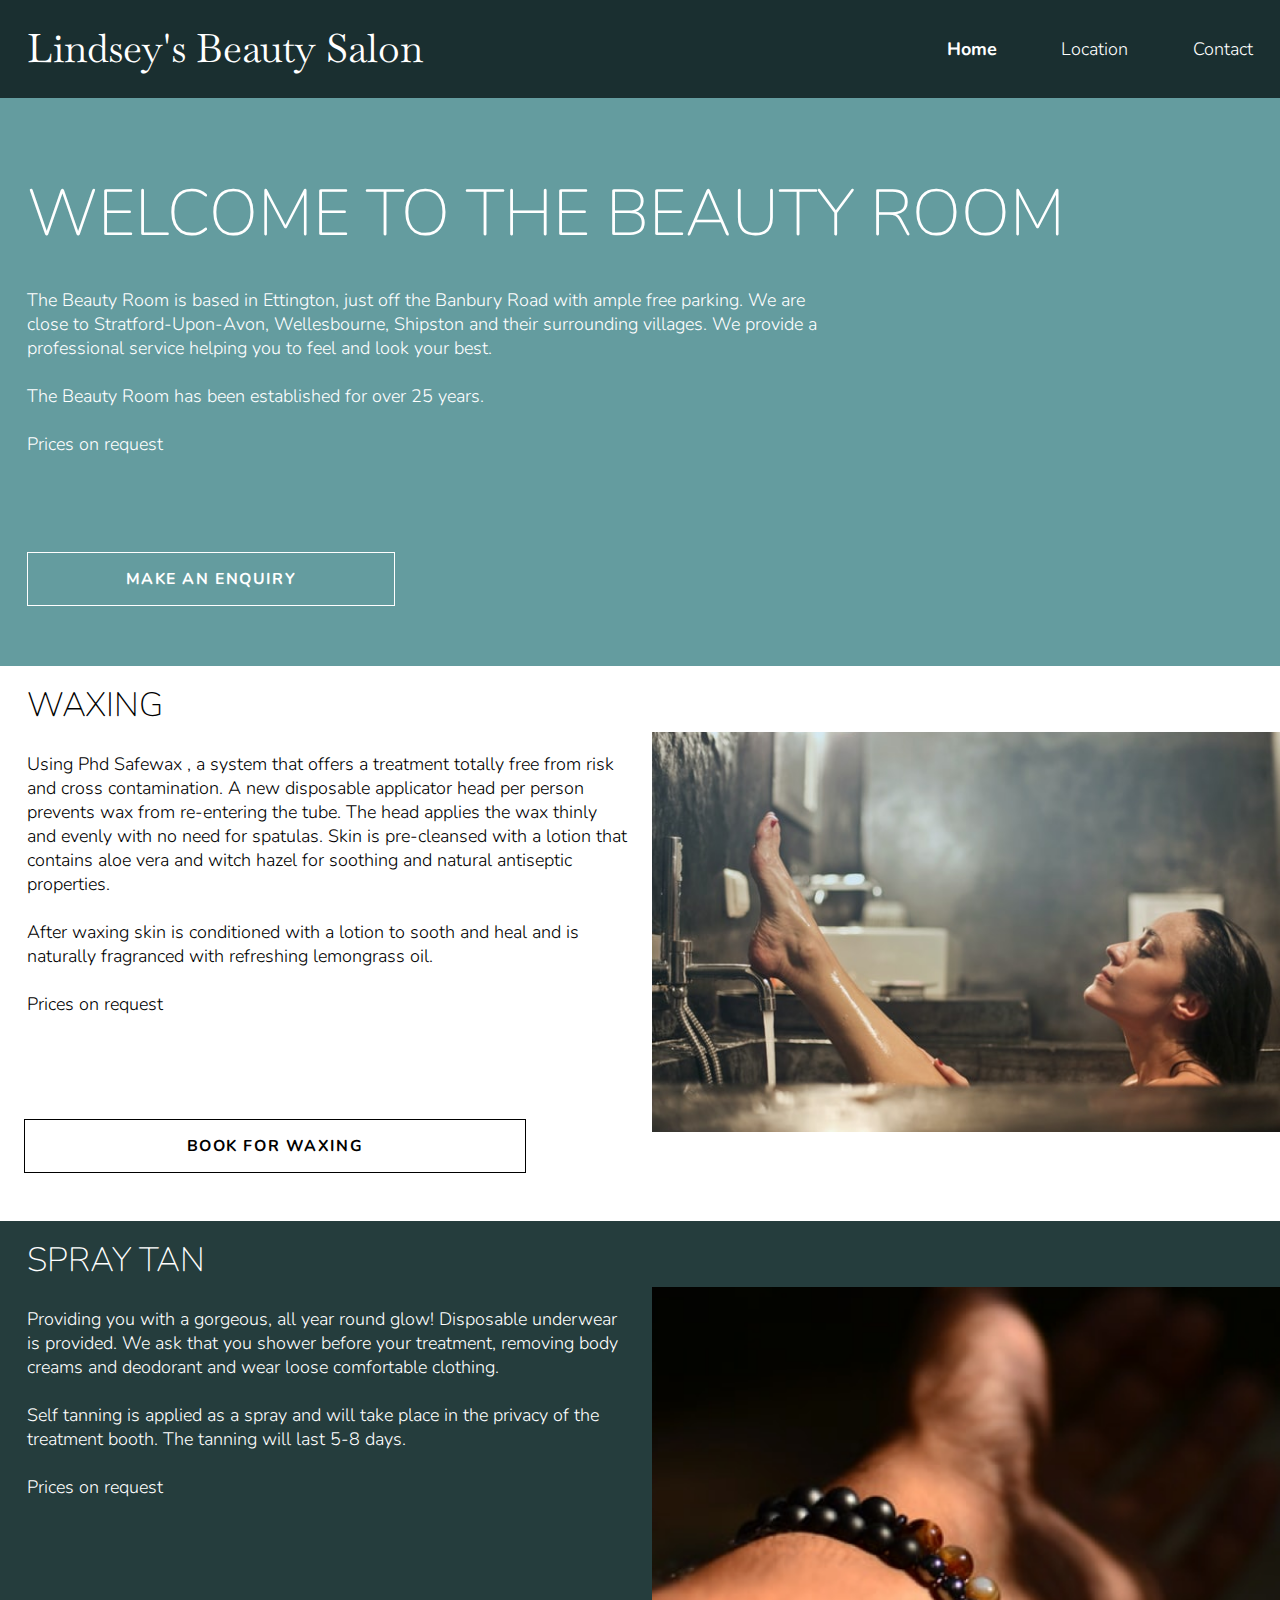
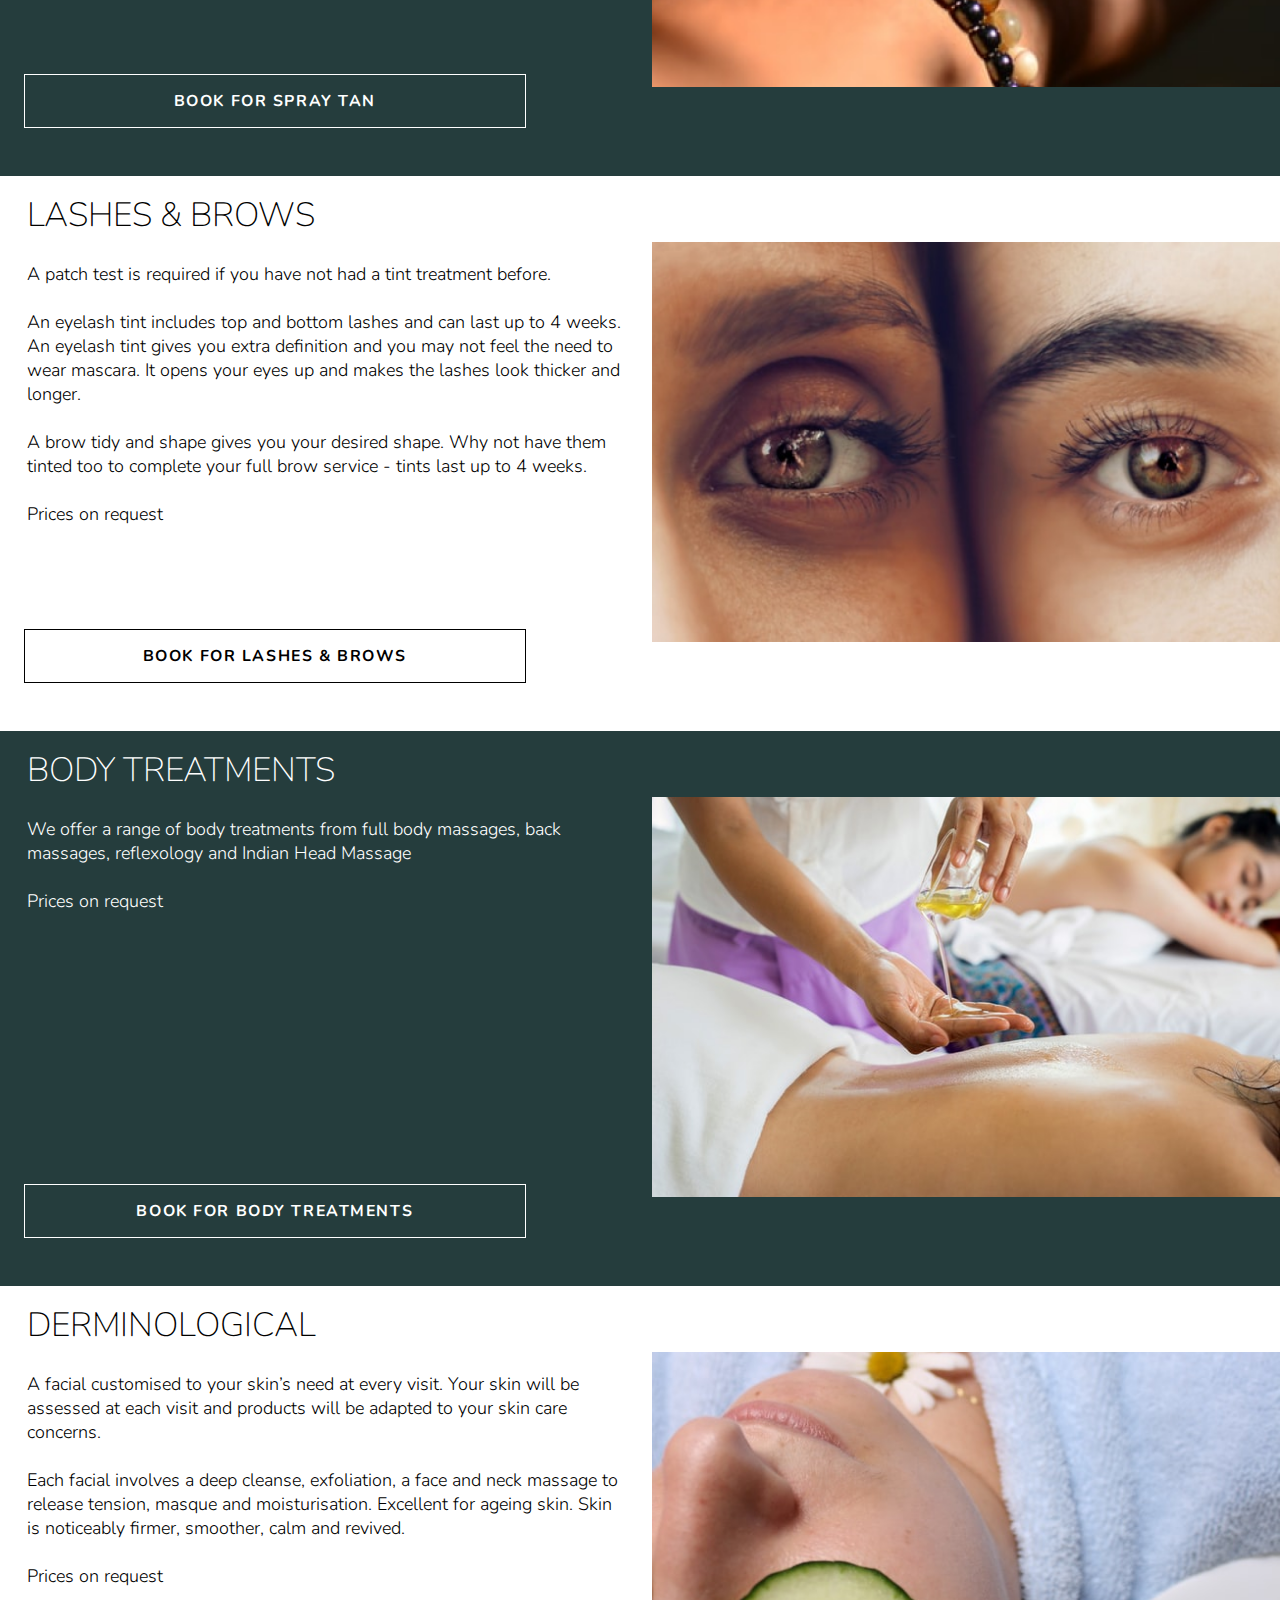
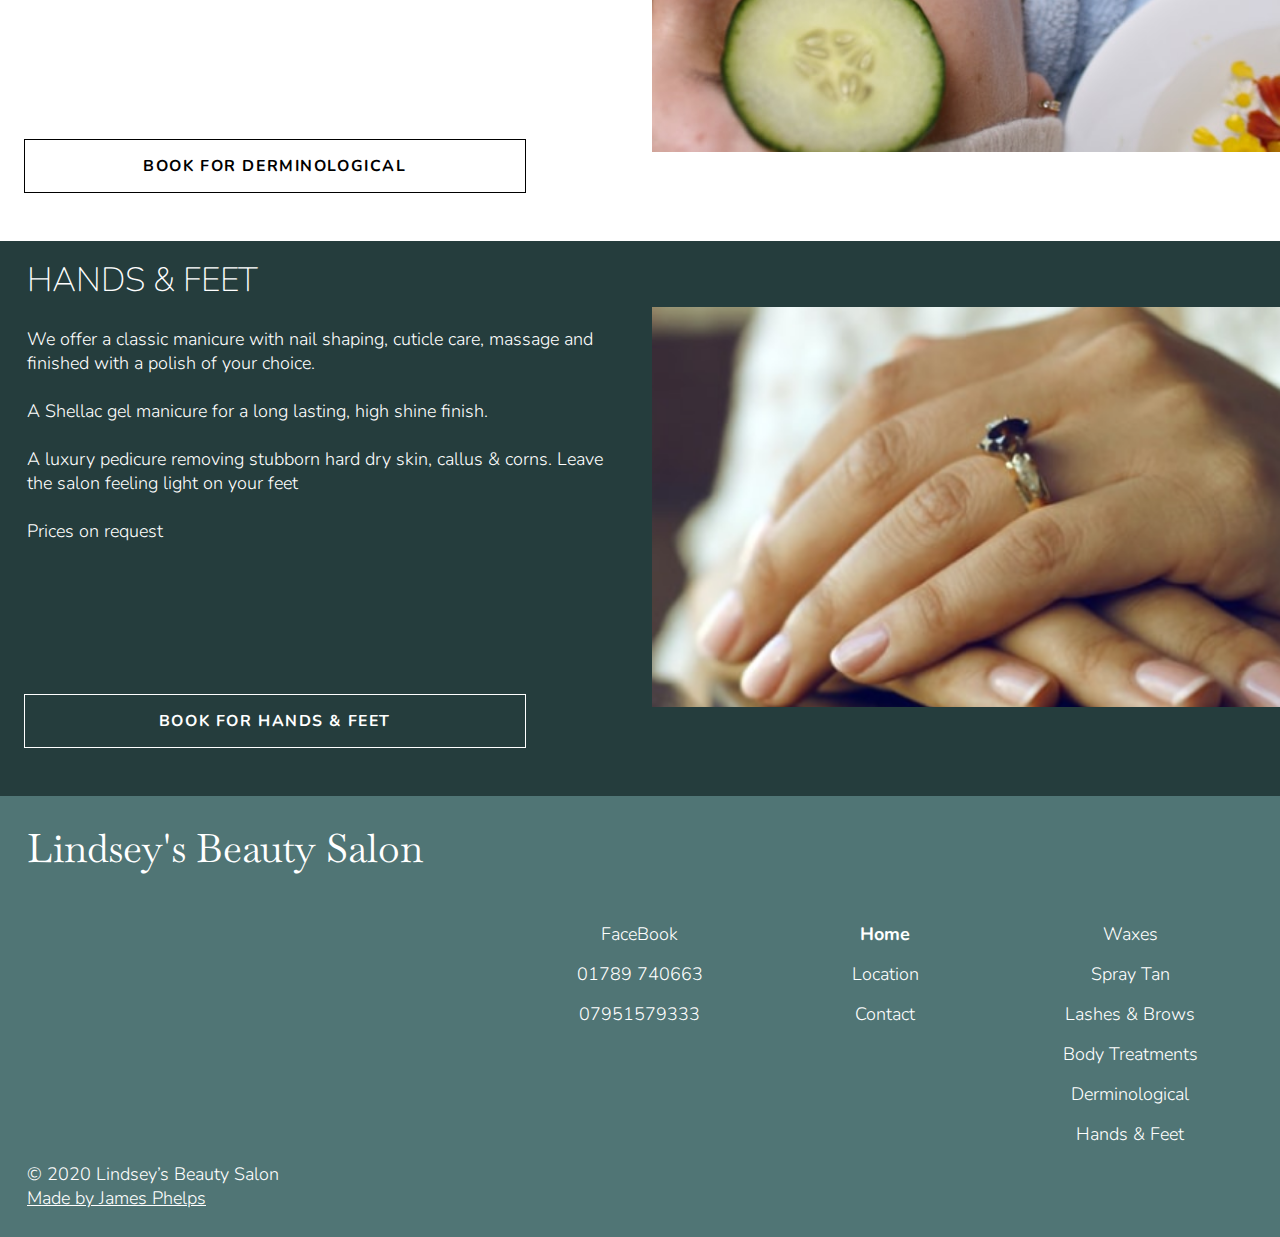
<file: index.html>
<!DOCTYPE html>
<html lang="en" dir="ltr">

<head>
  <meta charset="utf-8">
  <meta name="viewport" content="width=device-width, initial-scale=1">
  <link rel="stylesheet" href="css/styles.css">
  <!-- google fonts -->
  <link href="https://fonts.googleapis.com/css2?family=Baskervville&family=Nunito:wght@300;400;700&display=swap" rel="stylesheet">
  <title>Lindsey's Beauty Salon</title>
</head>

<body>
  <div class="hamburger-navs">
    <ul>
      <li><a href="index.html" class="active">Home</a></li>
      <li><a href="location.html">Location</a></li>
      <li><a href="contact.html">Contact</a></li>
    </ul>
  </div>
  <div class="header-main">
    <div class="title">
      <a href="index.html" class="logo">Lindsey's Beauty Salon</a>
      <img src="img/menu-icon.svg" class="menu-icon">
      <nav>
        <ul>
          <li><a href="index.html" class="active">Home</a></li>
          <li><a href="location.html">Location</a></li>
          <li><a href="contact.html">Contact</a></li>
        </ul>
      </nav>
    </div>
  </div>
  <header>
    <div class="container">
      <div class="hero-content">
        <h1>Welcome To The Beauty Room</h1>
        <div class="p-hero">
          <p>The Beauty Room is based in Ettington, just off the Banbury Road with ample free parking.  We are close to Stratford-Upon-Avon, Wellesbourne, Shipston and their surrounding villages.  We provide a professional service helping you to feel and look your best.</p><br />
          <p>The Beauty Room has been established for over 25 years.</p><br />
          <p>Prices on request</p>
        </div>
        <button id="appointmentBtn" onclick="window.location.href='booking.php'">Make an enquiry</button>
      </div>
      <div class="hash-links">
        <a href="#waxing" class="hash-mobile">Waxing</a>
        <a href="#tanning" class="hash-mobile">Spray Tan</a>
        <a href="#lashes" class="hash-mobile">Lashes & Brows</a>
        <a href="#body-treatments" class="hash-mobile">Body Treatments</a>
        <a href="#facial" class="hash-mobile">Derminological</a>
        <a href="#manicure" class="hash-mobile">Hands & Feet</a>
      </div>
    </div>
  </header>
  <main>

    <div class="white-bg">
      <div class="main-cards waxing-container">
        <img id="waxing" class="waxing-img" src="img/waxing.jpg" alt="waxed legs">
        <div class="main-text">
          <h2>Waxing</h2>
          <p>Using Phd Safewax , a system that offers a treatment totally free from risk and cross contamination.  A new disposable applicator head per person prevents wax from re-entering the tube.  The head applies the wax thinly and evenly with no need for spatulas.  Skin is pre-cleansed with a lotion that contains aloe vera and witch hazel for soothing and natural antiseptic properties.</p><br />
          <p>After waxing skin is conditioned with a lotion to sooth and heal and is naturally fragranced with refreshing lemongrass oil.</p><br />
          <p>Prices on request</p>
        </div>
        <button id="waxingBtn" class="black-btn" onclick="window.location.href='booking.php'">Book for Waxing</button>
      </div>
    </div>
    <div class="blue-bg">
      <div class="main-cards tanning-container">
        <img id="tanning" class="tanning-img" src="img/tanning.png" alt="tanned arm">
        <div class="main-text tanning-txt">
          <h2>Spray Tan</h2>
          <p>Providing you with a gorgeous, all year round glow!  Disposable underwear is provided.  We ask that you shower before your treatment, removing body creams and deodorant and wear loose comfortable clothing.</p><br />
          <p>Self tanning is applied as a spray and will take place in the privacy of the treatment booth.  The tanning will last 5-8 days.</p><br />
          <p>Prices on request</p>
        </div>
        <button id="tanningBtn" class="white-btn" onclick="window.location.href='booking.php'">Book for Spray Tan</button>
      </div>
    </div>

    <div class="white-bg">
      <div class="main-cards lashes-container">
        <img id="lashes" class="lashes-img" src="img/lashes.png" alt="eyes">
        <div class="main-text lashes-txt">
          <h2>Lashes & Brows</h2>
          <p>A patch test is required if you have not had a tint treatment before.</p><br />
          <p>An eyelash tint includes top and bottom lashes and can last up to 4 weeks.  An eyelash tint gives you extra definition and you may not feel the need to wear mascara.  It opens your eyes up and makes the lashes look thicker and longer.</p><br />
          <p>A brow tidy and shape gives you your desired shape.  Why not have them tinted too to complete your full brow service - tints last up to 4 weeks.</p><br />
          <p>Prices on request</p>
        </div>
        <button id="lashesBtn" class="black-btn" onclick="window.location.href='booking.php'">Book for Lashes & Brows</button>
      </div>
    </div>

    <div class="blue-bg">
      <div class="main-cards body-container">
        <img id="body-treatments" class="body-img" src="img/body-treatments.jpg" alt="woman getting massage">
        <div class="main-text body-txt">
          <h2>Body Treatments</h2>
          <p>We offer a range of body treatments from  full body massages, back massages, reflexology and Indian Head Massage</p><br />
          <p>Prices on request</p>
        </div>
        <button id="bodyTreatmentsBtn" class="white-btn" onclick="window.location.href='booking.php'">Book for Body Treatments</button>
      </div>
    </div>

    <div class="white-bg">
      <div class="main-cards facial-container">
        <img id="facial" class="facial-img" src="img/facial.jpg" alt="relaxing woman">
        <div class="main-text facial-txt">
          <h2>Derminological</h2>
          <p>A facial customised to your skin’s need at every visit.  Your skin will be assessed at each visit and products will be adapted to your skin care concerns.</p><br />
          <p>Each facial involves a deep cleanse, exfoliation, a face and neck massage to release tension, masque and moisturisation.  Excellent for ageing skin.  Skin is noticeably firmer, smoother, calm and revived.</p><br />
          <p>Prices on request</p>
        </div>
        <button id="facialBtn" class="black-btn" onclick="window.location.href='booking.php'">Book for Derminological</button>
      </div>
    </div>

    <div class="blue-bg">
      <div class="main-cards manicure-container">
        <img id="manicure" class="manicure-img" src="img/nails.png" alt="hands">
        <div class="main-text manicure-txt">
          <h2>Hands & Feet</h2>
          <p>We offer a classic manicure with nail shaping, cuticle care, massage and finished with a polish of your choice.</p><br />
          <p>A Shellac gel manicure for a long lasting, high shine finish.</p><br />
          <p>A luxury pedicure removing stubborn hard dry skin, callus & corns.  Leave the salon feeling light on your feet</p><br />
          <p>Prices on request</p>
        </div>
        <button id="manicureBtn" class="white-btn" onclick="window.location.href='booking.php'">Book for Hands & Feet</button>
      </div>
    </div>
  </main>
  <footer>
    <div class="footer-container">
      <div class="logo">Lindsey's Beauty Salon</div>
      <div class="footer-links">
        <ul>
          <li><a href="index.html" class="active">Home</a></li>
          <li><a href="location.html">Location</a></li>
          <li><a href="contact.html">Contact</a></li>
        </ul>
      </div>
      <div class="hash-footer-links">
        <ul>
          <li><a href="#waxing">Waxes</a></li>
          <li><a href="#tanning">Spray Tan</a></li>
          <li><a href="#lashes">Lashes & Brows</a></li>
          <li><a href="#body-treatments">Body Treatments</a></li>
          <li><a href="#facial">Derminological</a></li>
          <li><a href="#manicure">Hands & Feet</a></li>
        </ul>
      </div>
      <div class="footer-contacts">
        <ul>
          <li><a href="https://www.facebook.com/lindseysbeautyroom/" target="_blank">FaceBook</a></li>
          <li><a href="tel:01789 740663">01789 740663</a></li>
          <li><a href="tel:07951579333">07951579333</a></li>
        </ul>
      </div>
      <div class="misc-footer">
        <p>© 2020 Lindsey’s Beauty Salon </p>
        <a class="designer" href="http://www.linkedin.com/in/james-phelps1995" target="_blank">Made by James Phelps</a>
      </div>
    </div>
  </footer>

  <script src="js/script.js"></script>
</body>

</html>
</file>
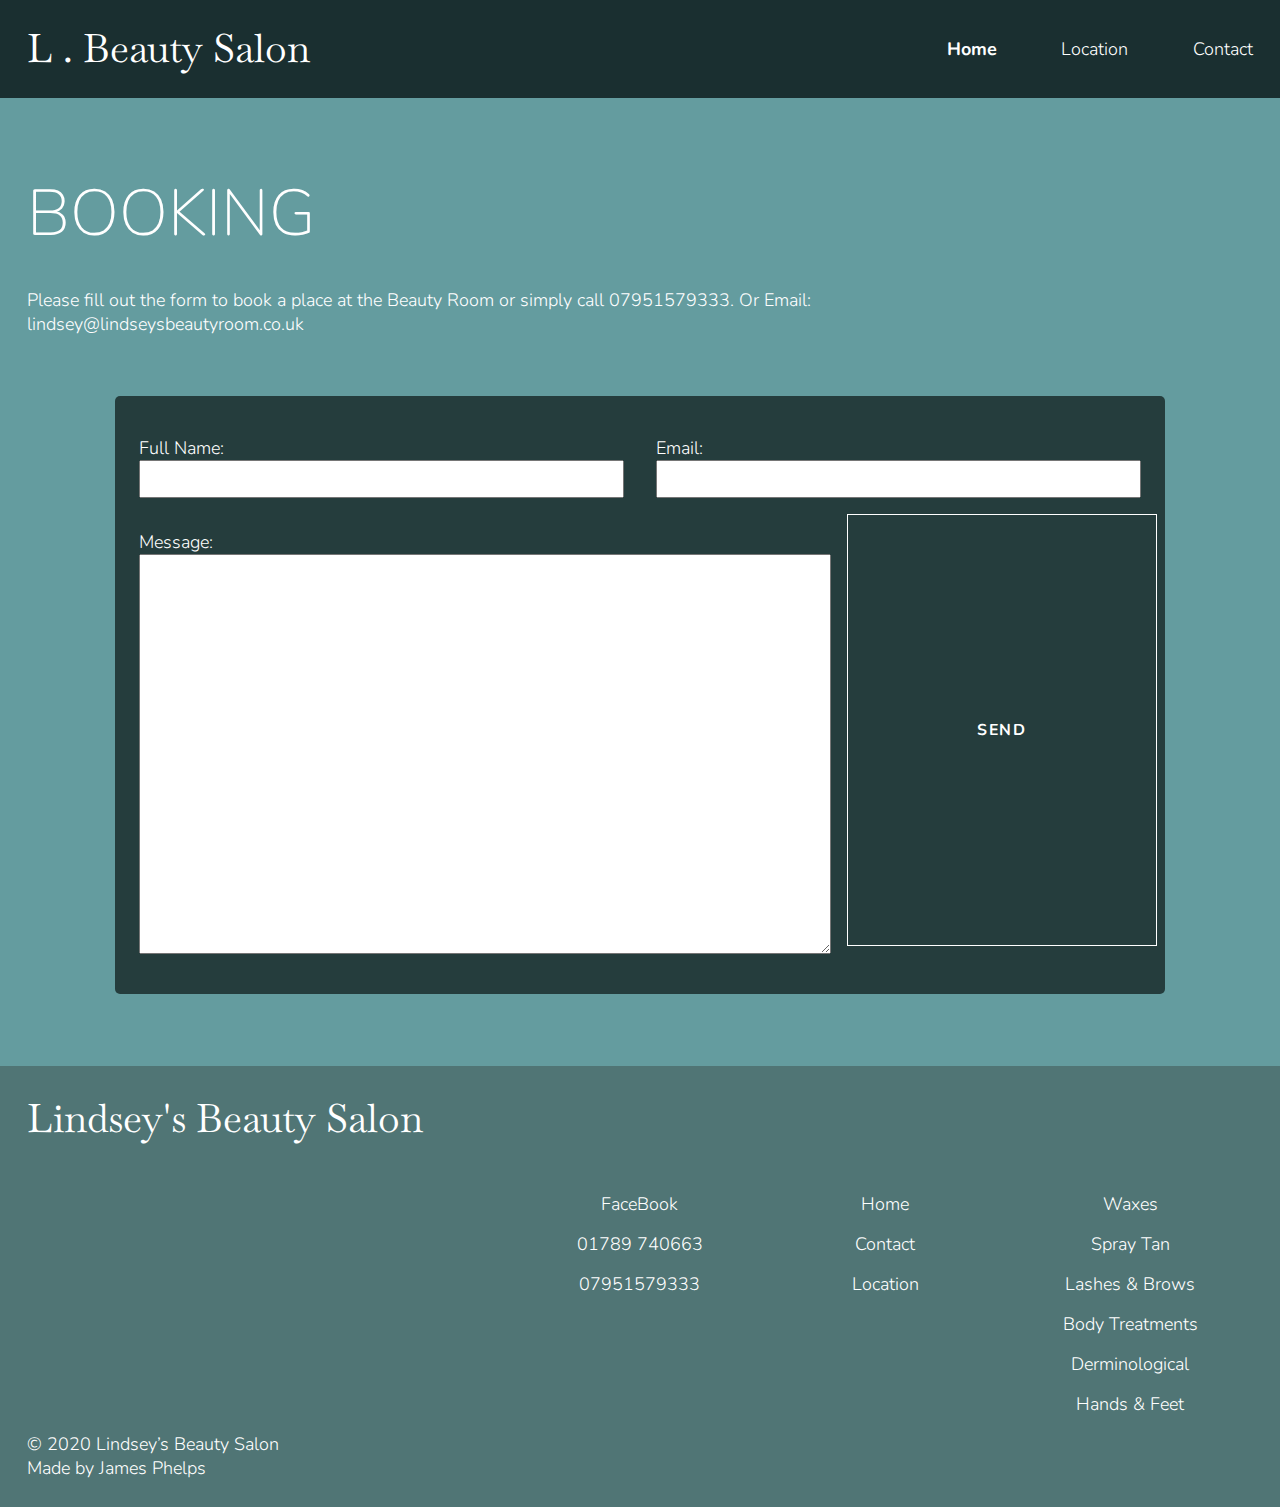
<file: booking.html>
<!DOCTYPE html>
<html lang="en" dir="ltr">

<head>
  <meta charset="utf-8">
  <meta name="viewport" content="width=device-width, initial-scale=1">
  <link rel="stylesheet" href="css/styles.css">
  <!-- google fonts -->
  <link href="https://fonts.googleapis.com/css2?family=Baskervville&family=Nunito:wght@300;400;700&display=swap" rel="stylesheet">
  <title>Lindsey's Beauty Salon</title>
</head>

<body>
  <div class="hamburger-navs">
    <ul>
      <li><a href="index.html" class="active">Home</a></li>
      <li><a href="location.html">Location</a></li>
      <li><a href="contact.html">Contact</a></li>
    </ul>
  </div>
  <div class="header-main">
    <div class="title">
      <a href="index.html" class="logo">L . Beauty Salon</a>
      <img src="img/menu-icon.svg" class="menu-icon">
      <nav>
        <ul>
          <li><a href="index.html" class="active">Home</a></li>
          <li><a href="location.html">Location</a></li>
          <li><a href="contact.html">Contact</a></li>
        </ul>
      </nav>
    </div>
  </div>
  <header>
    <div class="container">
      <div class="hero-content">
        <h1>Booking</h1>
        <div>
          <p class="booking-hero">Please fill out the form to book a place at the Beauty Room or simply call 07951579333. Or Email: lindsey@lindseysbeautyroom.co.uk</p><br />
        </div>
      </div>
    </div>
  </header>
  <main class="booking-bg">
    <form class="" action="index.html" method="post">
      <li>
        <label for="name">Full Name:</label>
        <input type="text" name="name">
      </li>
      <li>
        <label for="email">Email:</label>
        <input type="email" name="email">
      </li>
      <li>
        <label for="message">Message:</label>
        <textarea name="message"></textarea>
      </li>
      <button type="button" name="button">Send</button>
    </form>
  </main>
  <footer>
    <div class="footer-container">
      <div class="logo">Lindsey's Beauty Salon</div>
      <div class="footer-links">
        <ul>
          <li><a href="">Home</a></li>
          <li><a href="">Contact</a></li>
          <li><a href="">Location</a></li>
        </ul>
      </div>
      <div class="hash-footer-links">
        <ul>
          <li><a href="">Waxes</a></li>
          <li><a href="">Spray Tan</a></li>
          <li><a href="">Lashes & Brows</a></li>
          <li><a href="">Body Treatments</a></li>
          <li><a href="">Derminological</a></li>
          <li><a href="">Hands & Feet</a></li>
        </ul>
      </div>
      <div class="footer-contacts">
        <ul>
          <li><a href="">FaceBook</a></li>
          <li><a href="">01789 740663</a></li>
          <li><a href="">07951579333</a></li>
        </ul>
      </div>
      <div class="misc-footer">
        <p>© 2020 Lindsey’s Beauty Salon </p>
        <p>Made by James Phelps</p>
      </div>
    </div>
  </footer>

  <script src="js/script.js"></script>
</body>

</html>
</file>
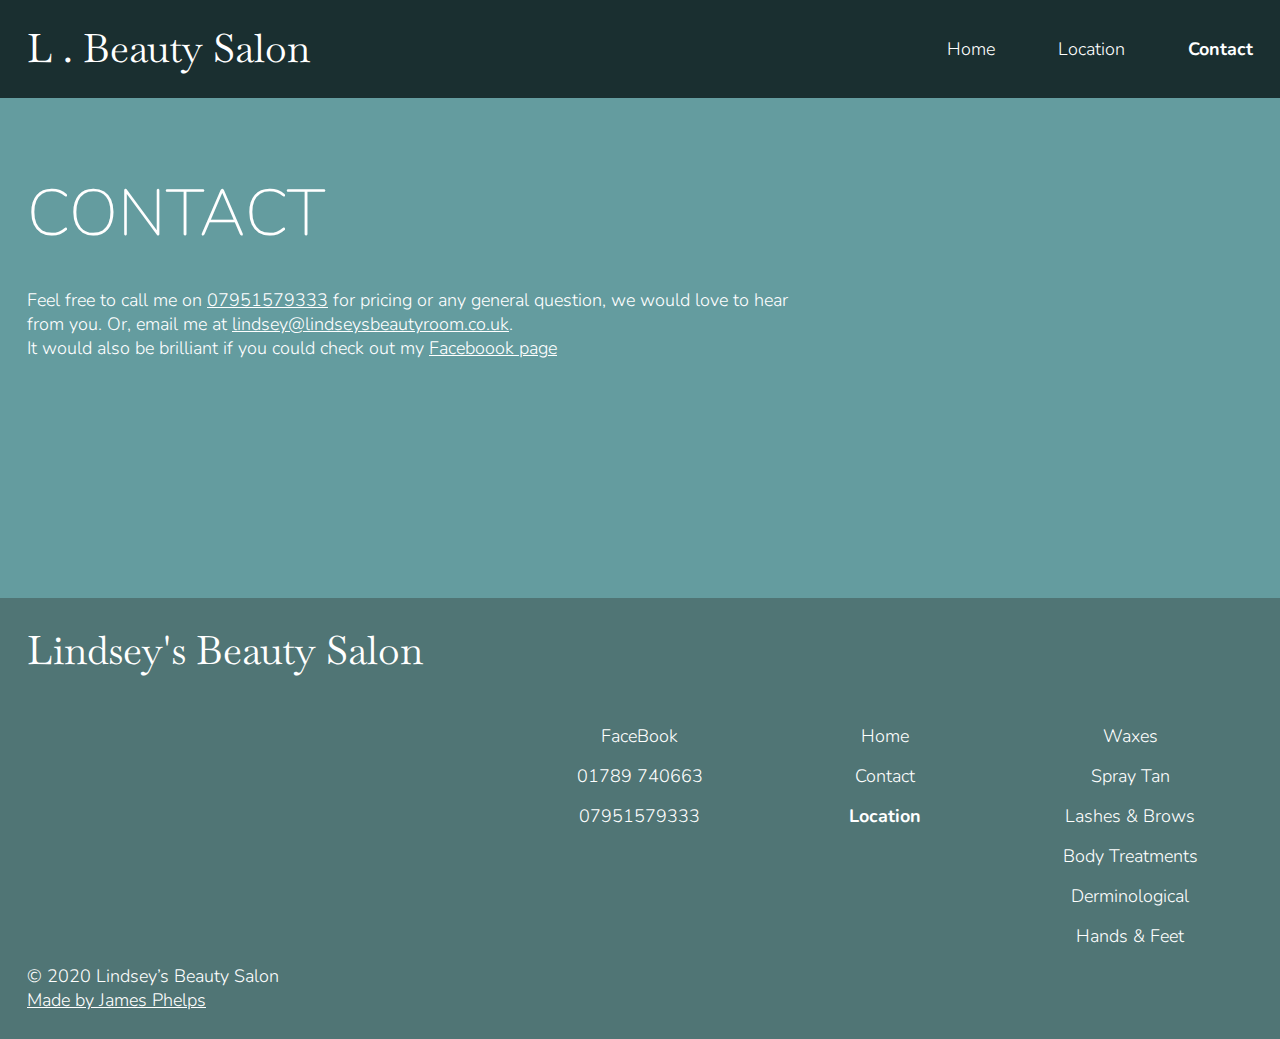
<file: contact.html>
<!DOCTYPE html>
<html lang="en" dir="ltr">

<head>
  <meta charset="utf-8">
  <meta name="viewport" content="width=device-width, initial-scale=1">
  <link rel="stylesheet" href="css/styles.css">
  <!-- google fonts -->
  <link href="https://fonts.googleapis.com/css2?family=Baskervville&family=Nunito:wght@300;400;700&display=swap" rel="stylesheet">
  <title>Lindsey's Beauty Salon</title>
</head>

<body>
  <div class="hamburger-navs">
    <ul>
      <li><a href="index.html">Home</a></li>
      <li><a href="location.html">Location</a></li>
      <li><a href="contact.html" class="active">Contact</a></li>
    </ul>
  </div>
  <div class="header-main">
    <div class="title">
      <a href="index.html" class="logo">L . Beauty Salon</a>
      <img src="img/menu-icon.svg" class="menu-icon">
      <nav>
        <ul>
          <li><a href="index.html">Home</a></li>
          <li><a href="location.html">Location</a></li>
          <li><a href="contact.html" class="active">Contact</a></li>
        </ul>
      </nav>
    </div>
  </div>
  <header class="contact">
    <div class="container">
      <div class="hero-content">
        <h1>Contact</h1>
        <div>
          <p class="contact-hero">Feel free to call me on <a href="tel:07951579333">07951579333</a> for pricing or any general question, we would love to hear from you. Or, email me at <a href = "mailto:lindsey@lindseysbeautyroom.co.uk">lindsey@lindseysbeautyroom.co.uk</a>. <br />It would also be brilliant if you could check out my <a href="https://www.facebook.com/lindseysbeautyroom/" target="_blank">Faceboook page</a></p><br />
        </div>
      </div>
    </div>
  </header>
  <footer>
    <div class="footer-container">
      <div class="logo">Lindsey's Beauty Salon</div>
      <div class="footer-links">
        <ul>
          <li><a href="index.html">Home</a></li>
          <li><a href="location.html">Contact</a></li>
          <li><a href="contact.html" class="active">Location</a></li>
        </ul>
      </div>
      <div class="hash-footer-links">
        <ul>
          <li><a href="#">Waxes</a></li>
          <li><a href="#">Spray Tan</a></li>
          <li><a href="#">Lashes & Brows</a></li>
          <li><a href="#">Body Treatments</a></li>
          <li><a href="#">Derminological</a></li>
          <li><a href="#">Hands & Feet</a></li>
        </ul>
      </div>
      <div class="footer-contacts">
        <ul>
          <li><a href="https://www.facebook.com/lindseysbeautyroom/" target="_blank">FaceBook</a></li>
          <li><a href="tel:01789 740663">01789 740663</a></li>
          <li><a href="tel:07951579333">07951579333</a></li>
        </ul>
      </div>
      <div class="misc-footer">
        <p>© 2020 Lindsey’s Beauty Salon </p>
        <a class="designer" href="http://www.linkedin.com/in/james-phelps1995" target="_blank">Made by James Phelps</a>
      </div>
    </div>
  </footer>

  <script src="js/script.js"></script>
</body>

</html>
</file>
<file: css/styles.css>
/* mobile first design */
/* all site */
:root {
  font-size: 16px;
}

* {
  padding: 0;
  margin: 0;
  box-sizing: border-box;
}

body {
  color: white;
  font-family: 'Nunito', sans-serif;
  font-size: 1rem;
  font-weight: 300;
}

button,
.form-btn {
  display: block;
  width: 100%;
  padding: 15px 22px;
  font-size: 0.875rem;
  text-transform: uppercase;
  letter-spacing: 0.1em;
  border: none;
  border-radius: 3px;
  font-family: inherit;
  font-weight: bold;
  cursor: pointer;
}

a {
  color: inherit;
}

h1,
h2 {
  text-transform: uppercase;
  font-weight: lighter;
}

h1 {
  font-size: 2.1875rem;
  margin-bottom: 0.46em;
}

h2 {
  font-size: 1.875rem;
}

/* header */

.header-main {
  z-index: 1000;
  position: sticky;
  top: 0;
  background-color: #1A2F30;
  padding: 1.3em 1.5em 1.3em;
}

.addNav {
  display: block !important;
}

.addMargin {
  padding-right: 20px;
}

.hamburger-navs {
  z-index: 1000;
  display: none;
  font-size: 24px;
  position: fixed;
  text-align: left;
  left: 0px;
  top: 86px;
  width: 100%;
  height: 100%;
  padding: 64px;
  background-color: #1A2F30;
  border-radius: 0;
  opacity: 0.99;
}

.hamburger-navs li {
  padding-bottom: 64px;
}

header {
  background-color: #649C9F;
  background-size: cover;
  background-position: center;

  padding: 1.3em 1.5em .5em;
}

nav {
  display: none;
  width: 25%;
}

nav li,
.hamburger-navs li {
  list-style: none;
}

.hamburger-navs a,
nav a,
footer a {
  text-decoration: none;
}

/* footer */
footer {
  background-color: #507575;
}

.footer-container {
  display: grid;
  grid-template-columns: repeat(2, 1fr);
  grid-template-rows: repeat(4, auto);
  padding: 1.5em;
}

footer li {
  text-align: center;
  list-style: none;
  margin-bottom: 16px;
}

.container,
.main-cards,
.footer-container {
  margin: auto;
  max-width: 1300px;
}

.title {
  max-width: 1300px;
  margin: auto;
  display: flex;
}

.active {
  font-weight: bold;
}

.logo {
  margin-right: auto;
  text-decoration: none;
  font-family: 'Baskervville', serif;
  font-size: 2.1875rem;
}

.menu-icon {
  cursor: pointer;
  margin-left: auto;
}

.hero-content {
  margin: 1.5em 0;
}

.hero-content button {
  margin: 1.5em 0 0;
  background-color: white;
}

.hero-content button:hover,
form button:hover {
  background-color: #BFBFBF;
}

.hash-links {
  font-size: 0.835rem;
  display: flex;
  flex-wrap: wrap;
}

.hash-links a,
.main a {
  margin-right: 0.625em;
  display: inline-block;
  text-decoration: none;
  text-transform: uppercase;
  border: 1px solid white;
  border-radius: 3px;
  margin-bottom: 1em;
  padding: 0.65em 1.2em;
}

.hash-links a:active {
  background-color: #1A2F30;
  border-color: #1A2F30;
}

/* main content */
main h2 {
  margin: 16px 0 24px;
}

.main-cards img {
  width: 100%;
  height: 240px;
  object-fit: cover;
}

.main-cards {
  padding-bottom: 24px;
}

.main-cards button {
  max-width: 80%;
  margin: 16px 24px 0;
}

.main-text {
  min-height: 50vh;
  padding: 0 1.5em;
}

.white-bg {
  color: black;
}

.blue-bg {
  background-color: #253D3D;
  color: white;
}

.black-btn {
  background-color: black;
  color: white;
}

.black-btn:hover {
  background-color: #505050;
}

.white-btn {
  color: black;
  background-color: white;
}

.white-btn:hover {
  background-color: #BFBFBF;
}

/* footer */
footer > * {
  margin-bottom: 16px;
}

footer .logo {
  text-align: center;
  grid-column: 1/3;
  margin-bottom: 48px;
}

.footer-links {
  grid-column: 1/2;
}

.hash-footer-links {
  grid-column: 2/3;
}

.footer-contacts {
  grid-column: 1/2;
}

.misc-footer {
  grid-column: 1/-1;
}

.designer {
  text-decoration: underline;
}

/* small screens  */
@media (max-width: 414px) {
  .logo {
    font-size: 1.64rem;
    margin-top: auto;
    margin-bottom: auto;
  }
}


/* tablet  */
@media (min-width: 668px) {
  /* all */
  .container {
    display: grid;
    grid-template-rows: repeat(3, auto);
    grid-template-columns: repeat(8, 1fr);
  }

  /* header */
  h1 {
    font-size: 3.4375rem;
  }
  .title {
    grid-column: 1/-1;
  }
  .menu-icon {
    width: 40px;
    height: 40px;
  }

  /* hero */
  .hero-content {
    grid-column: 1/8;
  }
  .hash-links {
    display: none;
  }
  .hero-content button {
    width: 50%;
  }

  /* main */
  .main-cards {
    position: relative;

    display: grid;
    grid-gap: 24px;
    grid-template-columns: repeat(8, 1fr);
    grid-template-rows: repeat(2, auto);
  }
  .main-text {
    grid-column: 1/5;
    grid-row: 1/2;
    padding: 0;
    min-height: 30vh;
    padding-left: 1.5em;
  }
  .main-cards img {
    margin-top: auto;
    margin-bottom: auto;
    width: 100%;
    height: 300px;
    grid-column: 5/9;
    grid-row: 1/3;
  }
  .main-cards button {
    margin: 24px 1.5em;
    grid-column: 1/5;
  }

  /* footer */
  .footer-container {
    grid-template-columns: 2fr repeat(3, 1fr);
    grid-template-rows: repeat(4, auto);
  }

  footer .logo {
    text-align: center;
    grid-column: 1/3;
  }

  .footer-links {
    grid-column: 3/4;
    grid-row: 2/3;
  }

  .hash-footer-links {
    grid-column: 4/5;
    grid-row: 2/3;
  }

  .footer-contacts {
    grid-column: 2/3;
  }

  .misc-footer {
    grid-column: 1/-1;
  }


}


/* large screens */
@media (min-width: 1024px) {
  nav {
    display: inline-block;
    margin-top: auto;
    margin-bottom: auto;
  }

  nav ul {
    display: flex;
    justify-content: space-between;
  }

  h1 {
    font-size: 3.61rem;
  }

  :root {
    font-size: 18px;
  }

  .container {
    grid-template-columns: repeat(12, 1fr);
  }

  /* header */
  .menu-icon {
    display: none;
  }

  .hero-content {
    margin-top: 48px;
    grid-column: 1/-1;
  }

  .p-hero {
    width: 65%;
    margin-bottom: 96px;
  }

  .hero-content button,
  form button {
    width: 30%;
    margin-bottom: 24px;
    background-color: transparent;
    border: 1px solid white;
    color: white;
    border-radius: 0;
  }

  .hero-content button:hover,
  form button:hover {
    background-color: white;
    color: black;
  }

  /* main */
  .main-text {
    min-height: 45vh;
  }

  .main-cards img {
    height: 400px;
  }

  .white-btn,
  .black-btn  {
    background-color: transparent;
    border-radius: 0;
    border: 1px solid white;
    color: white;
  }

  .black-btn {
    border: 1px solid black;
    color: black;
  }

  .black-btn:Hover {
    background-color: black;
    color: white;
  }

  .white-btn:hover {
    background-color: white;
    color: black;
  }
}

/* extra large screens */

@media (min-width: 1310px) {
  .main-text {
    padding-left: 0;
  }

  .main-cards button {
    margin-left: 0;
  }

  .footer-container {
    padding: 1.5em 0;
  }
}

/* booking page */
.booking-bg {
  background-color: #649C9F;
}

.confirmation {
  text-align: center;
  margin: 0;
  padding: 80px 0 160px;
}

form {
  max-width: 1050px;
  padding: 24px 8px;
  display: flex;
  flex-wrap: wrap;
  margin: auto;
  background-color: #253D3D;
  color: white;
}

.booking-hero,
.contact-hero {
  width: 65%;
}

form li {
  display: flex;
  flex-direction: column;
  flex: 1 350px;

  padding: 16px;
  list-style: none;
}

.form-btn {
  margin: 16px;
  width: 100%;
}

input[type=text],
input[type=email],
select,
textarea {
  font-family: inherit;
  color: #404040;
  font-size: 16px;
  padding: 6px 16px;
}

textarea {
  height: 400px;
}

/* This is our style for the invalid fields */
input:invalid{
  border-color: #900;
  background-color: #FDD;
}

input:focus:invalid {
  outline: none;
}

/* This is the style of our error messages */
.error {
  width  : 100%;
  padding: 0;

  font-size: 80%;
  color: white;
  background-color: #900;
  border-radius: 0 0 5px 5px;

  box-sizing: border-box;
}

@media (min-width: 1050px) {
  .booking-bg {
    padding-bottom: 24px;
  }

  form {
    border-radius: 5px;
    margin-bottom: 48px;
  }
}


/* location */

#map {
  height: 400px;
}

@media (min-width: 1024px) {
  #map {
    height: 500px;
  }

}

/* contact */
.contact {
  min-height: 500px;
}
</file>
